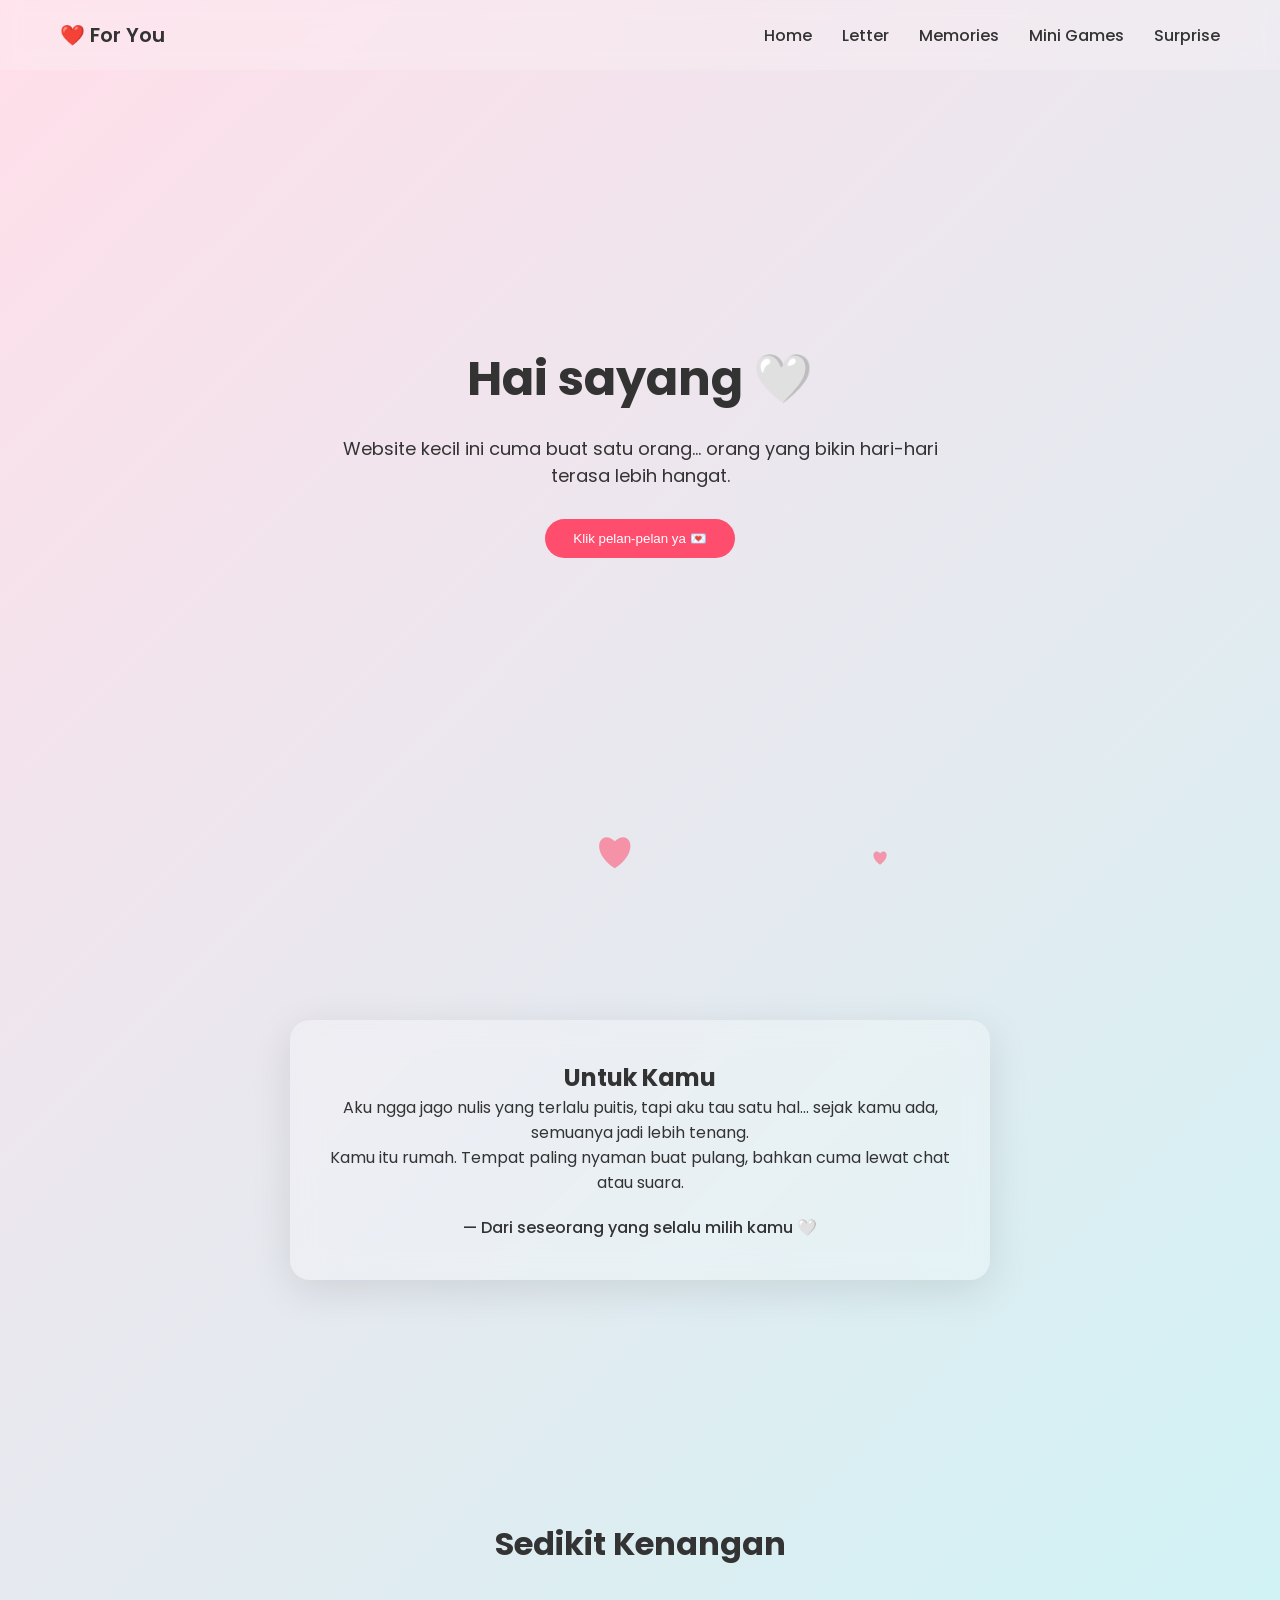
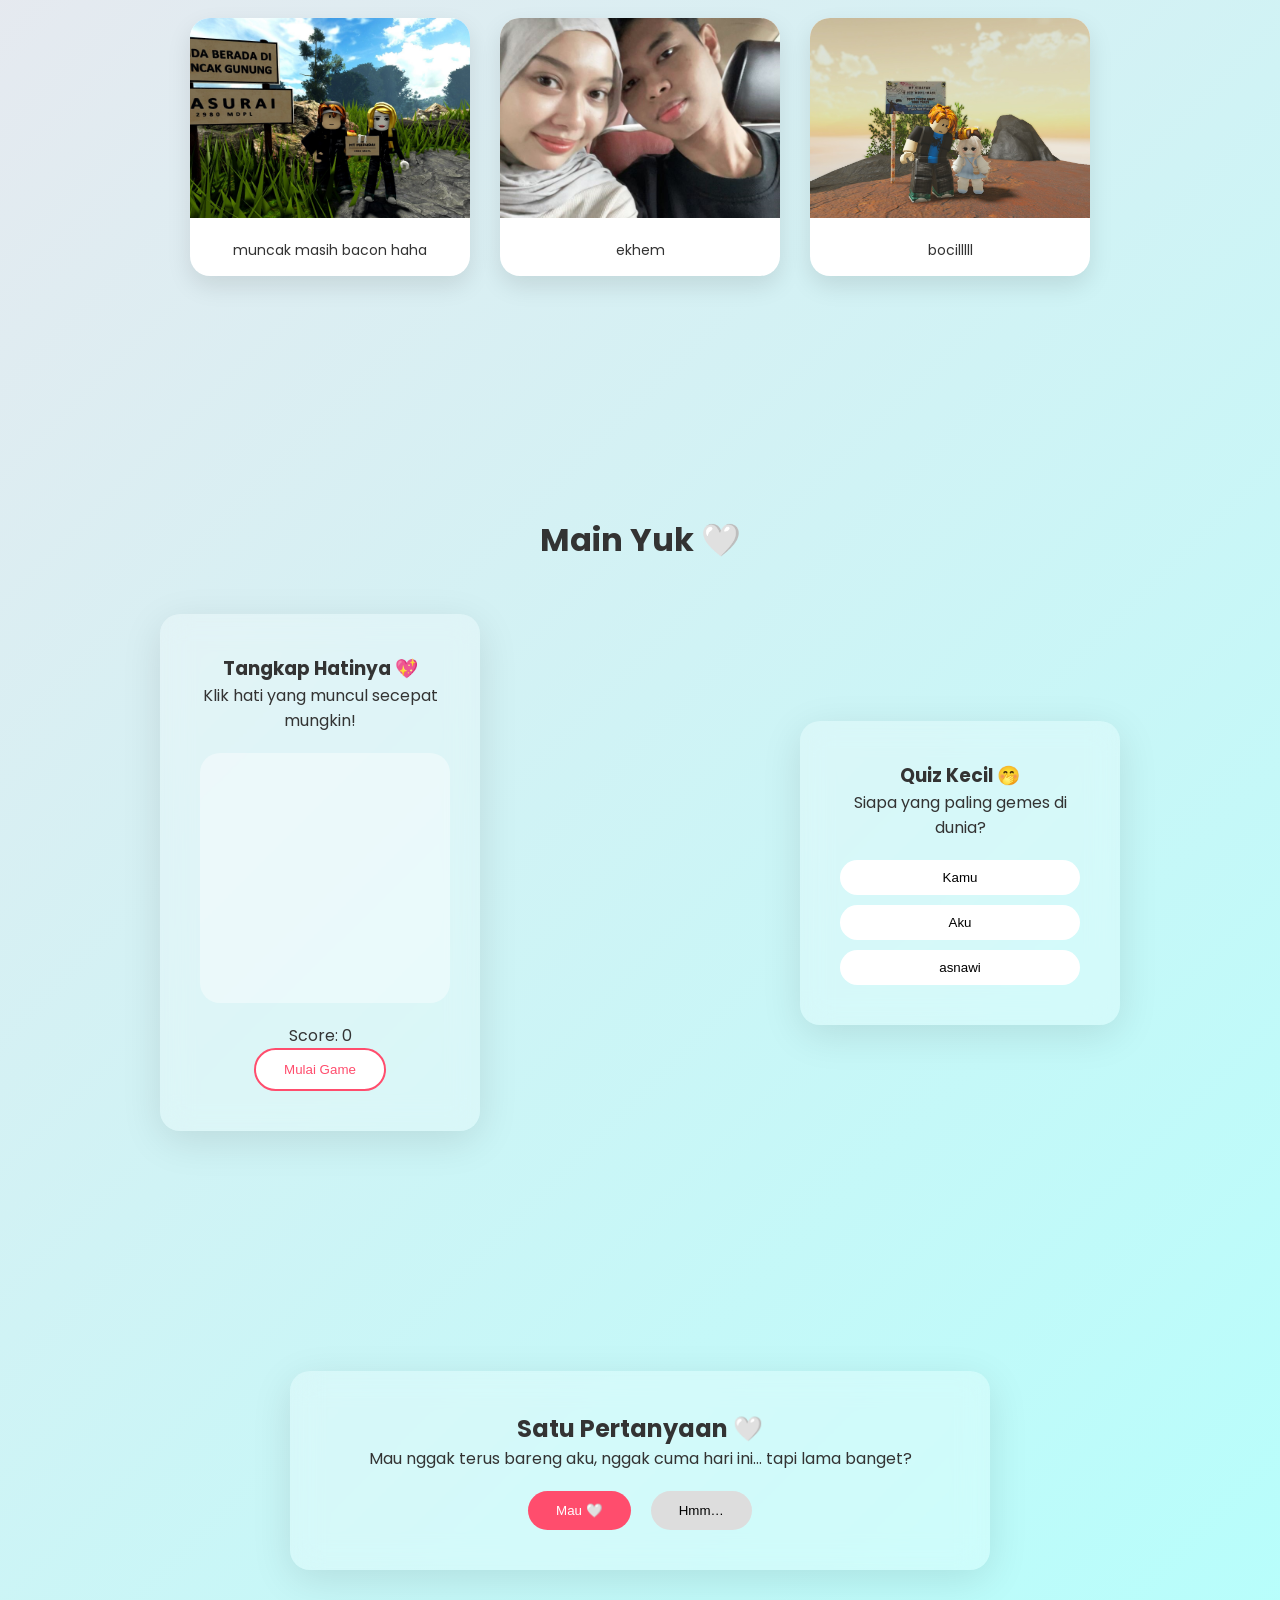
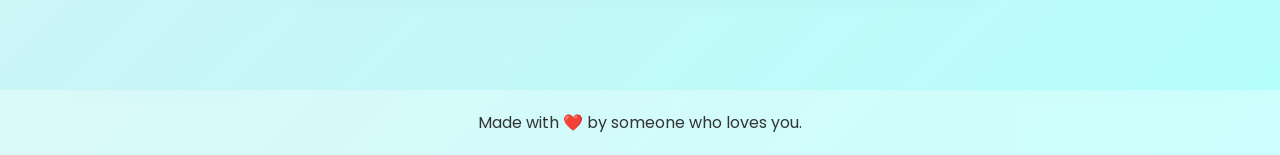
<file: index.html>
<!DOCTYPE html>
<html lang="id">
<head>
    <meta charset="UTF-8">
    <meta name="viewport" content="width=device-width, initial-scale=1.0">

    <title>Untuk Kamu ❤️</title>

    <!-- Google Font -->
    <link href="https://fonts.googleapis.com/css2?family=Poppins:wght@300;400;500;600&display=swap" rel="stylesheet">

    <!-- CSS -->
    <link rel="stylesheet" href="style.css">
</head>
<body>

    <!-- Background Music -->
    <audio id="bg-music" loop>
        <source src="assets/music.mp3" type="audio/mpeg">
    </audio>

    <!-- Floating Hearts Canvas -->
    <canvas id="heartsCanvas"></canvas>

    <!-- NAVIGATION -->
    <nav class="navbar">
        <div class="logo">❤️ For You</div>
        <ul class="nav-links">
            <li><a href="#home">Home</a></li>
            <li><a href="#letter">Letter</a></li>
            <li><a href="#memories">Memories</a></li>
            <li><a href="#games">Mini Games</a></li>
            <li><a href="#final">Surprise</a></li>
        </ul>
    </nav>

    <!-- HERO SECTION -->
    <section id="home" class="hero">
        <div class="hero-content">
            <h1 class="fade-in">Hai sayang 🤍</h1>
            <p class="fade-in delay-1">
                Website kecil ini cuma buat satu orang…  
                orang yang bikin hari-hari terasa lebih hangat.
            </p>
            <button id="startBtn" class="primary-btn fade-in delay-2">
                Klik pelan-pelan ya 💌
            </button>
        </div>
    </section>

    <!-- LOVE LETTER SECTION -->
    <section id="letter" class="letter-section">
        <div class="letter-card">
            <h2>Untuk Kamu</h2>
            <p>
                Aku ngga jago nulis yang terlalu puitis,  
                tapi aku tau satu hal…  
                sejak kamu ada, semuanya jadi lebih tenang.
            </p>
            <p>
                Kamu itu rumah.  
                Tempat paling nyaman buat pulang,  
                bahkan cuma lewat chat atau suara.
            </p>
            <p class="signature">
                — Dari seseorang yang selalu milih kamu 🤍
            </p>
        </div>
    </section>

    <!-- MEMORIES SECTION -->
    <section id="memories" class="memories-section">
        <h2 class="section-title">Sedikit Kenangan</h2>

        <div class="gallery">
            <div class="photo-card">
                <img src="assets/photo1.jpg" alt="Memory 1">
                <span>muncak masih bacon haha</span>
            </div>

            <div class="photo-card">
                <img src="assets/photo2.jpg" alt="Memory 2">
                <span>ekhem</span>
            </div>

            <div class="photo-card">
                <img src="assets/photo3.jpg" alt="Memory 3">
                <span>bocilllll</span>
            </div>
        </div>
    </section>

    <!-- MINI GAMES SECTION -->
    <section id="games" class="games-section">
        <h2 class="section-title">Main Yuk 🤍</h2>

        <div class="game-container">

            <!-- Game 1: Catch The Heart -->
            <div class="game-card">
                <h3>Tangkap Hatinya 💖</h3>
                <p>Klik hati yang muncul secepat mungkin!</p>
                <div id="heartGameArea"></div>
                <p>Score: <span id="score">0</span></p>
                <button id="startGameBtn" class="secondary-btn">Mulai Game</button>
            </div>

            <!-- Game 2: Love Quiz -->
            <div class="game-card">
                <h3>Quiz Kecil 🤭</h3>
                <div id="quizContainer">
                    <p id="question">Siapa yang paling gemes di dunia?</p>
                    <div class="quiz-buttons">
                        <button class="quiz-option">Kamu</button>
                        <button class="quiz-option">Aku</button>
                        <button class="quiz-option">asnawi</button>
                    </div>
                </div>
                <p id="quizResult"></p>
            </div>

        </div>
    </section>

    <!-- FINAL SURPRISE -->
    <section id="final" class="final-section">
        <div class="final-card">
            <h2>Satu Pertanyaan 🤍</h2>
            <p>
                Mau nggak terus bareng aku,  
                nggak cuma hari ini… tapi lama banget?
            </p>
            <div class="final-buttons">
                <button id="yesBtn" class="yes-btn">Mau 🤍</button>
                <button id="noBtn" class="no-btn">Hmm…</button>
            </div>
            <p id="finalMessage"></p>
        </div>
    </section>

    <!-- Footer -->
    <footer>
        <p>Made with ❤️ by someone who loves you.</p>
    </footer>

    <!-- JS -->
    <script src="script.js"></script>
</body>
</html>
</file>
<file: style.css>
/* ===============================
   GLOBAL STYLE
================================= */

* {
    margin: 0;
    padding: 0;
    box-sizing: border-box;
}

html {
    scroll-behavior: smooth;
}

body {
    font-family: 'Poppins', sans-serif;
    background: linear-gradient(135deg, #ffdee9, #b5fffc);
    color: #333;
    overflow-x: hidden;
    position: relative;
}

/* ===============================
   CANVAS BACKGROUND
================================= */

#heartsCanvas {
    position: fixed;
    top: 0;
    left: 0;
    z-index: -1;
}

/* ===============================
   NAVBAR
================================= */

.navbar {
    position: fixed;
    width: 100%;
    top: 0;
    display: flex;
    justify-content: space-between;
    align-items: center;
    padding: 20px 60px;
    background: rgba(255, 255, 255, 0.2);
    backdrop-filter: blur(10px);
    z-index: 1000;
}

.logo {
    font-weight: 600;
    font-size: 20px;
}

.nav-links {
    list-style: none;
    display: flex;
    gap: 30px;
}

.nav-links a {
    text-decoration: none;
    color: #333;
    font-weight: 500;
    transition: 0.3s;
}

.nav-links a:hover {
    color: #ff4d6d;
}

/* ===============================
   HERO SECTION
================================= */

.hero {
    height: 100vh;
    display: flex;
    justify-content: center;
    align-items: center;
    text-align: center;
    padding: 0 20px;
}

.hero-content h1 {
    font-size: 48px;
    margin-bottom: 20px;
}

.hero-content p {
    font-size: 18px;
    max-width: 600px;
    margin: auto;
    margin-bottom: 30px;
}

/* ===============================
   BUTTONS
================================= */

.primary-btn,
.secondary-btn,
.yes-btn,
.no-btn {
    padding: 12px 28px;
    border: none;
    border-radius: 30px;
    cursor: pointer;
    font-weight: 500;
    transition: 0.3s ease;
}

.primary-btn {
    background: #ff4d6d;
    color: white;
}

.primary-btn:hover {
    background: #ff1e4d;
    transform: scale(1.05);
}

.secondary-btn {
    background: white;
    color: #ff4d6d;
    border: 2px solid #ff4d6d;
}

.secondary-btn:hover {
    background: #ff4d6d;
    color: white;
}

.yes-btn {
    background: #ff4d6d;
    color: white;
}

.no-btn {
    background: #ddd;
}

/* ===============================
   SECTION GENERAL
================================= */

section {
    padding: 120px 20px;
    text-align: center;
}

.section-title {
    font-size: 32px;
    margin-bottom: 50px;
}

/* ===============================
   GLASS CARD STYLE
================================= */

.letter-card,
.final-card,
.game-card {
    background: rgba(255, 255, 255, 0.25);
    backdrop-filter: blur(15px);
    padding: 40px;
    border-radius: 20px;
    max-width: 700px;
    margin: auto;
    box-shadow: 0 10px 40px rgba(0, 0, 0, 0.1);
}

.signature {
    margin-top: 20px;
    font-weight: 500;
}

/* ===============================
   MEMORIES GALLERY
================================= */

.gallery {
    display: flex;
    justify-content: center;
    gap: 30px;
    flex-wrap: wrap;
}

.photo-card {
    background: white;
    border-radius: 20px;
    overflow: hidden;
    width: 280px;
    transition: 0.4s ease;
    box-shadow: 0 10px 25px rgba(0,0,0,0.1);
}

.photo-card img {
    width: 100%;
    height: 200px;
    object-fit: cover;
}

.photo-card span {
    display: block;
    padding: 15px;
    font-size: 14px;
}

.photo-card:hover {
    transform: translateY(-10px);
}

/* ===============================
   MINI GAMES
================================= */

.game-container {
    display: flex;
    flex-wrap: wrap;
    justify-content: center;
    gap: 40px;
}

.game-card {
    width: 320px;
}

#heartGameArea {
    margin: 20px auto;
    width: 250px;
    height: 250px;
    background: rgba(255,255,255,0.4);
    border-radius: 20px;
    position: relative;
    overflow: hidden;
}

/* ===============================
   QUIZ
================================= */

.quiz-buttons {
    display: flex;
    flex-direction: column;
    gap: 10px;
    margin-top: 20px;
}

.quiz-option {
    padding: 10px;
    border-radius: 20px;
    border: none;
    cursor: pointer;
    background: white;
    transition: 0.3s;
}

.quiz-option:hover {
    background: #ff4d6d;
    color: white;
}

/* ===============================
   FINAL SECTION
================================= */

.final-buttons {
    margin-top: 20px;
    display: flex;
    justify-content: center;
    gap: 20px;
}

/* ===============================
   FOOTER
================================= */

footer {
    padding: 20px;
    text-align: center;
    background: rgba(255,255,255,0.3);
}

/* ===============================
   ANIMATIONS
================================= */

.fade-in {
    opacity: 0;
    transform: translateY(20px);
    animation: fadeInUp 1s forwards;
}

.delay-1 {
    animation-delay: 0.5s;
}

.delay-2 {
    animation-delay: 1s;
}

@keyframes fadeInUp {
    to {
        opacity: 1;
        transform: translateY(0);
    }
}

/* ===============================
   RESPONSIVE
================================= */

@media (max-width: 768px) {
    .navbar {
        padding: 15px 20px;
    }

    .hero-content h1 {
        font-size: 32px;
    }

    .section-title {
        font-size: 24px;
    }

    .gallery {
        flex-direction: column;
        align-items: center;
    }
}
</file>
